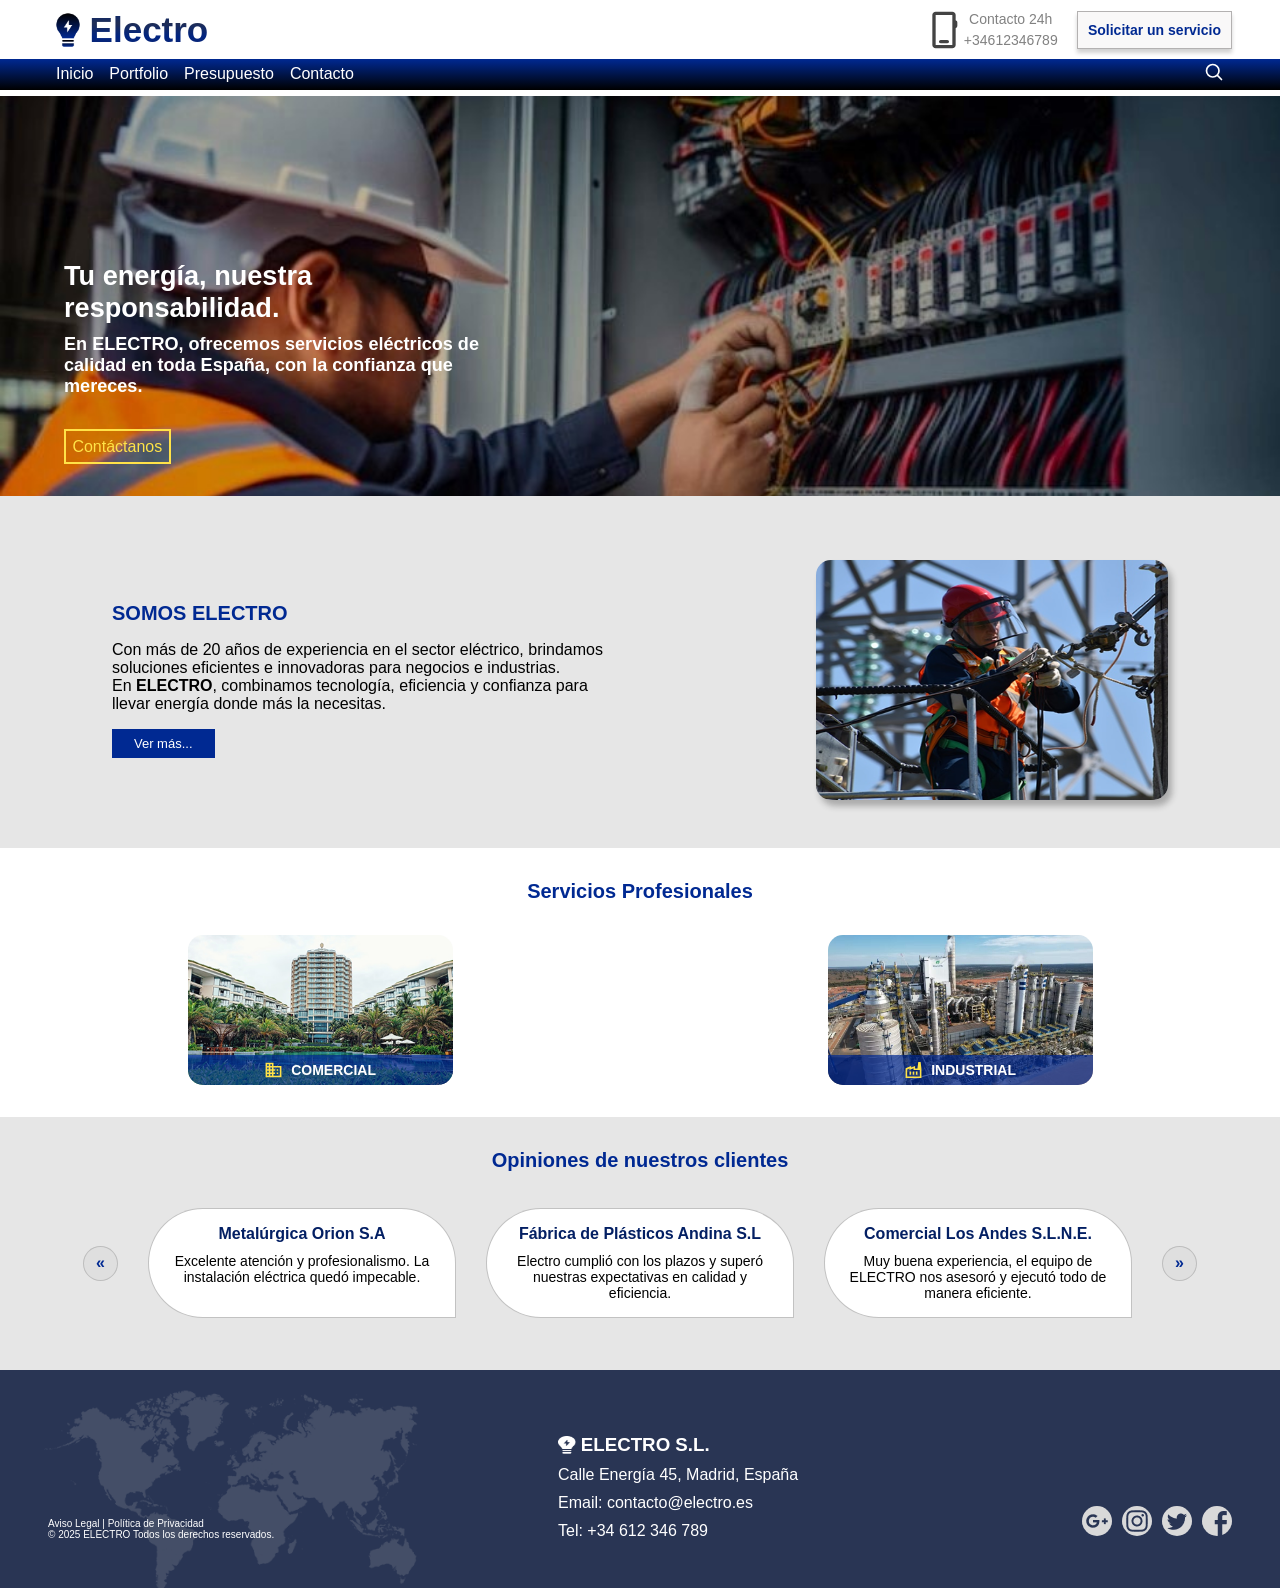
<file: index.html>
<!DOCTYPE html>
<html lang="es">

<head>
  <meta charset="UTF-8">
  <meta name="viewport" content="width=device-width, initial-scale=1.0">
  <meta name="author" content="Wislla">
  <meta name="robots" content="index, follow">
  <link rel="icon" href="./assents/icon/healthicons_electricity.png" type="image/png">
  <link rel="stylesheet" href="./css/styles.css">
  <title>Electro</title>
</head>


<body>
  <!-- ENCABEZADO -->
  <header class="encabezado">
    <div class="navbar-principal">
      <div class="navbar-principal__logo">
        <img src="./assents/icon/healthicons_electricity.png" alt="icon logo electro" width="40" height="40">
        <h1>Electro</h1>
      </div>
      <div class="navbar-principal__contacto">
        <div class="telefono-nav">
          <img src="./assents/icon/mobile_3_24dp_434343_FILL0_wght400_GRAD0_opsz24.svg" alt="telefono icon" width="40"
            height="40">
          <div class="telefono-nav__info">
            <p>Contacto 24h</p>
            <p class="telefono-nav__numero">+34612346789</p>
          </div>
        </div>
        <div class="servicio-btn">
          <button class="btn-servicio">Solicitar un servicio</button>
        </div>
      </div>
    </div>

    <!-- NAVEGACIÓN -->
    <nav class="navbar-secundario">
      <div class="navbar-secundario__links">
        <a href="index.html">Inicio</a>
        <a href="./views/galeria.html">Portfolio</a>
        <a href="./views/presupuesto.html">Presupuesto</a>
        <a href="./views/contacto.html">Contacto</a>
      </div>
      <div class="navbar-secundario__busqueda">
        <a href="#">
          <img src="./assents/icon/search-svgrepo-com(2).svg" alt="icon Busca" width="40" height="40"
            class="icono-busqueda"></a>
      </div>
    </nav>
  </header>

  <!-- CONTENIDO PRINCIPAL -->
  <main>
    <!-- SECCIÓN PRINCIPAL -->
    <section class="seccion-principal">
      <div class="overlay-principal">
        <div class="overlay-texto">
          <h2>Tu energía, nuestra responsabilidad.</h2>
          <p>En <strong>ELECTRO</strong>, ofrecemos servicios eléctricos de calidad en toda España, con la confianza que
            mereces.</p>
        </div>
        <div class="overlay-boton">
          <button class="btn-contacto">Contáctanos</button>
        </div>
      </div>
    </section>

    <!-- SECCIÓN QUIÉNES SOMOS -->
    <section class="seccion-quienes-somos">
      <div class="quienes-somos__texto">
        <h2>SOMOS ELECTRO</h2>
        <p>Con más de 20 años de experiencia en el sector eléctrico, brindamos soluciones eficientes e innovadoras para
          negocios e industrias.<br>En <strong>ELECTRO</strong>, combinamos tecnología, eficiencia y confianza para
          llevar energía donde más la necesitas.</p>
        <div class="quienes-somos__boton">
          <button class="btn-vermas">Ver más...</button>
        </div>
      </div>
      <div class="quienes-somos__imagen">
        <img src="./assents/imagen/trabajador.png" alt="electricista en las alturas" width="300" height="300">
      </div>
    </section>

    <!-- SECCIÓN SERVICIOS -->
    <section class="seccion-servicios">
      <h2>Servicios Profesionales</h2>
      <div class="servicios__contenedor">
        <!-- Comercial -->
        <a href="./views/presupuesto.html" class="servicio_comercial">
          <div class="texto-servicio">
            <img src="./assents/icon/domain_24dp_FFE248_FILL0_wght400_GRAD0_opsz24.svg" class="icono"
              alt="Icone Comercial" width="40" height="40">
            <p>COMERCIAL</p>
          </div>
        </a>
        <!-- Industrial -->
        <a href="./views/presupuesto.html" class="servicio_industrial">
          <div class="texto-servicio">
            <img src="./assents/icon/factory_24dp_FFE248_FILL0_wght400_GRAD0_opsz24.svg" class="icono"
              alt="Icone Industrial" width="40" height="40">
            <p>INDUSTRIAL</p>
          </div>
        </a>
      </div>
    </section>

    <!-- SECCIÓN COMENTARIOS -->
    <section class="seccion-comentarios">
      <h2>Opiniones de nuestros clientes</h2>
      <div class="contenido-comentario">
        <button id="prevBtn">&#171;</button>
        <div id="comentariosContainer"></div>
        <button id="nextBtn">&#187;</button>
      </div>
    </section>
  </main>

  <!-- PIE DE PÁGINA -->
  <footer class="pie-pagina">
    <!--Aviso Legal-->
    <div class="footer-container">
      <div class="footer-legal">
        <p><a href="#">Aviso Legal</a> | <a href="#">Política de Privacidad</a> <br> ©
          2025 ELECTRO Todos los derechos reservados.</p>
      </div>

      <!-- Informações da Empresa -->
      <div class="footer-info">
        <div class="pie-pagina__logo">
          <img src="./assents/icon/Group(2).png" alt="icon" width="18" height="18">
          <h3>ELECTRO S.L.</h3>
        </div>
        <p>Calle Energía 45, Madrid, España</p>
        <p>Email: contacto@electro.es</p>
        <p>Tel: +34 612 346 789</p>
      </div>

      <!--Links redes sociales-->
      <div class="footer-redes">
        <a href="#" target="_blank"><img src="./assents/icon/Vector.png" alt="Google"></a>
        <a href="#" target="_blank"><img src="./assents/icon/Vector(1).png" alt="Instagram"></a>
        <a href="#" target="_blank"><img src="./assents/icon/Vector(2).png" alt="Twitter"></a>
        <a href="#" target="_blank"><img src="./assents/icon/Vector(3).png" alt="Facebook"></a>
      </div>
    </div>
  </footer>

  <!--JAVASCRIPT-->
  <script src="./js/script.js"></script>
</body>

</html>
</file>
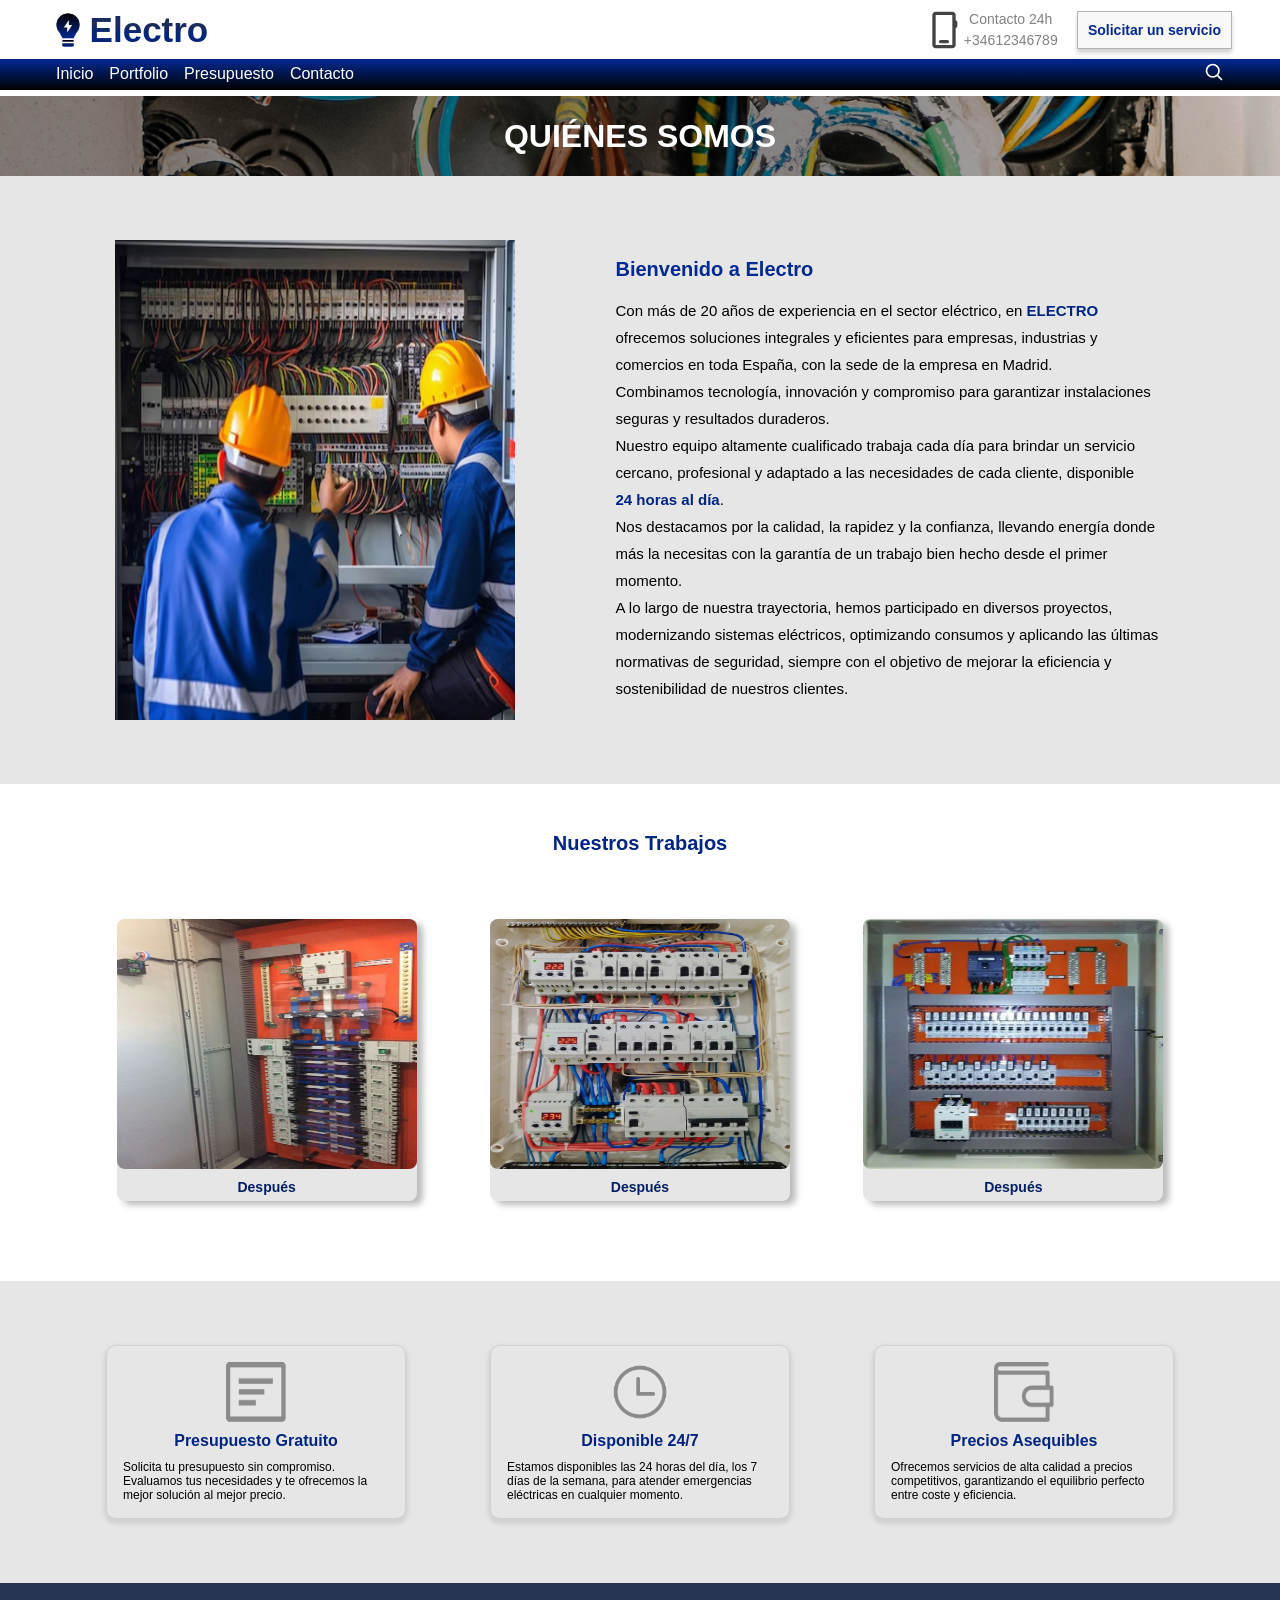
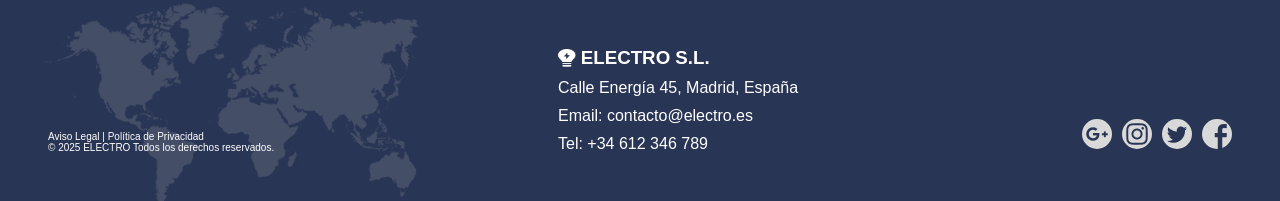
<file: views/galeria.html>
<!DOCTYPE html>
<html lang="es">

<head>
  <meta charset="UTF-8">
  <meta name="viewport" content="width=device-width, initial-scale=1.0">
  <meta name="author" content="Wislla">
  <meta name="robots" content="index, follow">
  <link rel="icon" href="../assents/icon/healthicons_electricity.png" type="image/png">
  <link rel="stylesheet" href="../css/styles.css">
  <title>Galeria</title>

</head>

<body>
  <!-- ENCABEZADO -->
  <header class="encabezado">
    <div class="navbar-principal">
      <div class="navbar-principal__logo">
        <img src="../assents/icon/healthicons_electricity.png" alt="icon logo electro" width="40" height="40">
        <h1>Electro</h1>
      </div>
      <div class="navbar-principal__contacto">
        <div class="telefono-nav">
          <img src="../assents/icon/mobile_3_24dp_434343_FILL0_wght400_GRAD0_opsz24.svg" alt="telefono icon" width="40"
            height="40">
          <div class="telefono-nav__info">
            <p>Contacto 24h</p>
            <p class="telefono-nav__numero">+34612346789</p>
          </div>
        </div>
        <div class="servicio-btn">
          <button class="btn-servicio">Solicitar un servicio</button>
        </div>
      </div>
    </div>

    <!-- NAVEGACIÓN -->
    <nav class="navbar-secundario">
      <div class="navbar-secundario__links">
        <a href="../index.html">Inicio</a>
        <a href="galeria.html">Portfolio</a>
        <a href="presupuesto.html">Presupuesto</a>
        <a href="contacto.html">Contacto</a>
      </div>
      <div class="navbar-secundario__busqueda">
        <a href="#">
          <img src="../assents/icon/search-svgrepo-com(2).svg" alt="icon Busca" width="40" height="40"
            class="icono-busqueda"></a>
      </div>
    </nav>
  </header>

  <!-- CONTENIDO PRINCIPAL -->
  <main>
    <!--SECCION SOBRE LA EMPRESA-->
    <section class="seccion_sobreNosotros">
      <div class="titulo_sobreNosotros">
        <h2>QUIÉNES SOMOS</h2>
      </div>
      <div class="contenido_sobreNosotros">
        <img src="../assents/imagen/imgElectro.jpeg" alt="trabajadores electricistas" width="600" height="680">
        <div class="texto_SobreNostros">
          <h2>Bienvenido a Electro</h2>
          <p>
            Con más de 20 años de experiencia en el sector eléctrico, en <strong class="resaltado">ELECTRO</strong>
            ofrecemos soluciones
            integrales y eficientes para empresas, industrias y comercios en toda España, con la sede de la empresa en
            Madrid.<br>
            Combinamos tecnología, innovación y compromiso para garantizar instalaciones seguras y resultados
            duraderos.<br>
            Nuestro equipo altamente cualificado trabaja cada día para brindar un servicio cercano, profesional y
            adaptado a las necesidades de cada cliente, disponible <br> <strong class="resaltado">24 horas al
              día</strong>.<br>
            Nos destacamos por la calidad, la rapidez y la confianza, llevando energía donde más la necesitas con la
            garantía de un trabajo bien hecho desde el primer momento.<br>
            A lo largo de nuestra trayectoria, hemos participado en diversos proyectos, modernizando sistemas
            eléctricos, optimizando consumos y aplicando las últimas normativas de seguridad, siempre con el objetivo de
            mejorar la eficiencia y sostenibilidad de nuestros clientes.
          </p>
        </div>
      </div>
    </section>
    <!--SECCION GALERIA: con jquery -->
    <section class="galeria-principal">
      <div>
        <h2>Nuestros Trabajos</h2>
      </div>
      <div class="galeria_trabajo">
        <div class="item-galeria" data-antes="../assents/imagen/img2.jpeg" data-despues="../assents/imagen/img1.jpeg">
          <img src="../assents/imagen/img1.jpeg" alt="Industrial: Resultado" width="300" height="200">
          <p class="estado-imagen">Después</p>
        </div>

        <div class="item-galeria" data-antes="../assents/imagen/img3.jpeg" data-despues="../assents/imagen/img4.jpeg">
          <img src="../assents/imagen/img4.jpeg" alt="Comercial: Resultado" width="300" height="200">
          <p class="estado-imagen">Después</p>
        </div>

        <div class="item-galeria" data-antes="../assents/imagen/img5.jpeg" data-despues="../assents/imagen/img6.jpeg">
          <img src="../assents/imagen/img6.jpeg" alt="Comercial: Resultado" width="300" height="200">
          <p class="estado-imagen">Después</p>
        </div>
      </div>
    </section>
    <!-- SECCIÓN BENEFICIOS -->
    <section class="seccion_beneficios">
      <div class="beneficio">
        <img src="../assents/icon/icon001.png" alt="icono de mensaje" width="60" height="60">
        <h3>Presupuesto Gratuito</h3>
        <p>Solicita tu presupuesto sin compromiso.<br> Evaluamos tus necesidades y te ofrecemos la mejor solución al
          mejor
          precio.</p>
      </div>
      <div class="beneficio">
        <img src="../assents/icon/icon002.png" alt="ícono de reloj" width="60" height="60">
        <h3>Disponible 24/7</h3>
        <p>Estamos disponibles las 24 horas del día, los 7 días de la semana, para atender emergencias eléctricas en
          cualquier momento.</p>
      </div>
      <div class="beneficio">
        <img src="../assents/icon/icon003.png" alt="icono de cartera" width="60" height="60">
        <h3>Precios Asequibles</h3>
        <p>Ofrecemos servicios de alta calidad a precios competitivos, garantizando el equilibrio perfecto entre coste y
          eficiencia.</p>
      </div>
    </section>
  </main>
  <!-- PIE DE PÁGINA -->
  <footer class="pie-pagina">
    <!--Aviso Legal-->
    <div class="footer-container">
      <div class="footer-legal">
        <p><a href="#">Aviso Legal</a> | <a href="#">Política de Privacidad</a> <br> ©
          2025 ELECTRO Todos los derechos reservados.</p>
      </div>

      <!-- Informações da Empresa -->
      <div class="footer-info">
        <div class="pie-pagina__logo">
          <img src="../assents/icon/Group(2).png" alt="icon" width="18" height="18">
          <h3>ELECTRO S.L.</h3>
        </div>
        <p>Calle Energía 45, Madrid, España</p>
        <p>Email: contacto@electro.es</p>
        <p>Tel: +34 612 346 789</p>
      </div>

      <!--Links redes sociales-->
      <div class="footer-redes">
        <a href="#" target="_blank"><img src="../assents/icon/Vector.png" alt="Google"></a>
        <a href="#" target="_blank"><img src="../assents/icon/Vector(1).png" alt="Instagram"></a>
        <a href="#" target="_blank"><img src="../assents/icon/Vector(2).png" alt="Twitter"></a>
        <a href="#" target="_blank"><img src="../assents/icon/Vector(3).png" alt="Facebook"></a>
      </div>
    </div>
  </footer>

  <!--JAVASCRIPT: jQuery (base), funciones generales y galería -->
  <script src="https://code.jquery.com/jquery-3.6.0.min.js"></script>
  <script src="../js/script.js"></script>
  <script src="../js/scriptGaleria.js"></script>
</body>

</html>
</file>
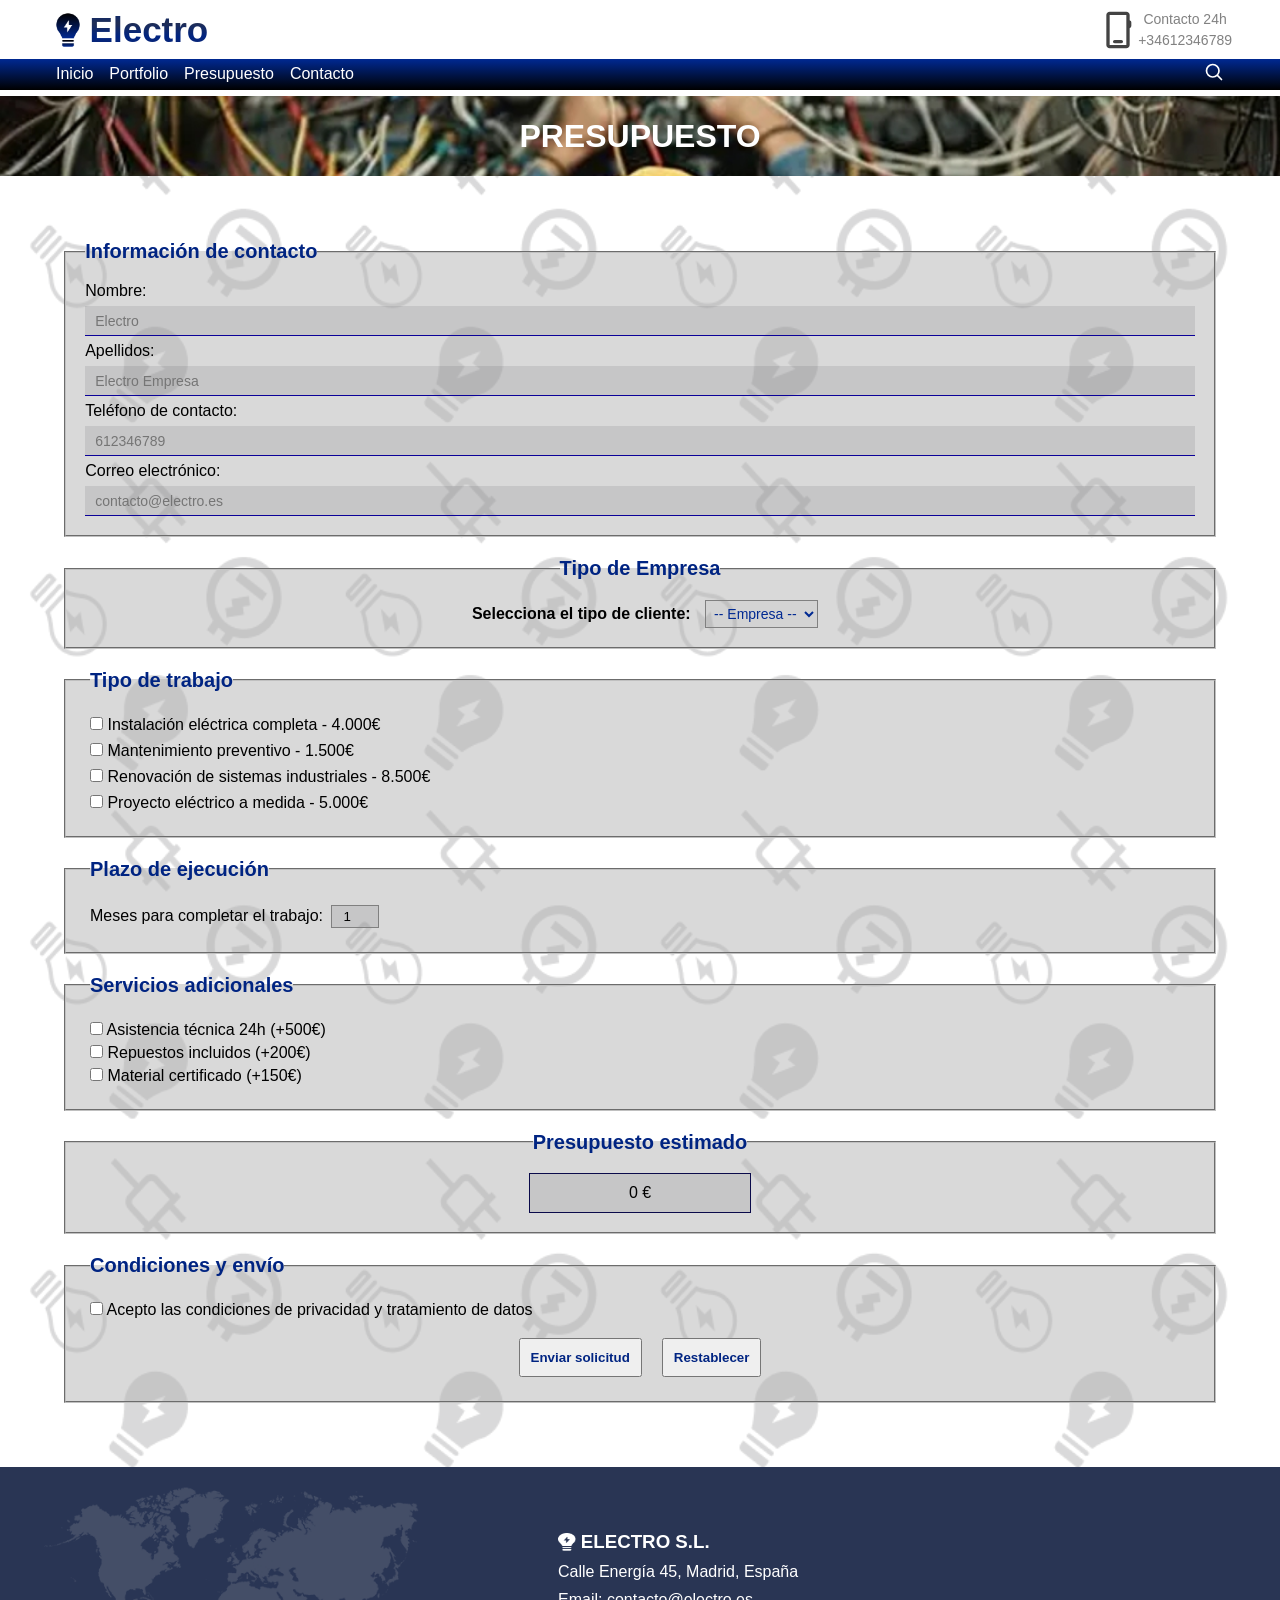
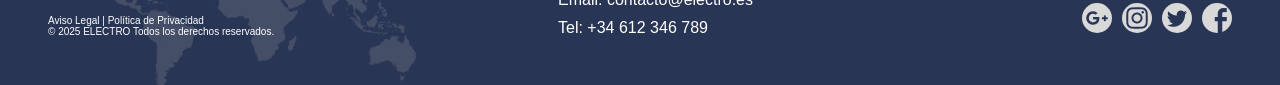
<file: views/presupuesto.html>
<!DOCTYPE html>
<html lang="es">

<head>
  <meta charset="UTF-8">
  <meta name="viewport" content="width=device-width, initial-scale=1.0">
  <meta name="author" content="Wislla">
  <meta name="robots" content="index, follow">
  <link rel="icon" href="../assents/icon/healthicons_electricity.png" type="image/png">
  <link rel="stylesheet" href="../css/styles.css">
  <title>Presupuesto</title>
</head>

<body>
  <!-- ENCABEZADO -->
  <header class="encabezado">
    <div class="navbar-principal">
      <div class="navbar-principal__logo">
        <img src="../assents/icon/healthicons_electricity.png" alt="icon logo electro" width="40" height="40">
        <h1>Electro</h1>
      </div>
      <div class="navbar-principal__contacto">
        <div class="telefono-nav">
          <img src="../assents/icon/mobile_3_24dp_434343_FILL0_wght400_GRAD0_opsz24.svg" alt="telefono icon" width="40"
            height="40">
          <div class="telefono-nav__info">
            <p>Contacto 24h</p>
            <p class="telefono-nav__numero">+34612346789</p>
          </div>
        </div>
      </div>
    </div>

    <!-- NAVEGACIÓN -->
    <nav class="navbar-secundario">
      <div class="navbar-secundario__links">
        <a href="../index.html">Inicio</a>
        <a href="galeria.html">Portfolio</a>
        <a href="presupuesto.html">Presupuesto</a>
        <a href="contacto.html">Contacto</a>
      </div>
      <div class="navbar-secundario__busqueda">
        <a href="#">
          <img src="../assents/icon/search-svgrepo-com(2).svg" alt="icon Busca" width="40" height="40"
            class="icono-busqueda"></a>
      </div>
    </nav>
  </header>

  <!-- CONTENIDO PRINCIPAL -->
  <main>
    <div id="titulo_presupuesto">
      <h2>PRESUPUESTO</h2>
    </div>
    <form id="formPresupuesto">
      <!-- Información de contacto -->
      <fieldset id="contacto">
        <legend class="titulo">Información de contacto</legend>

        <label for="nombre">Nombre:</label>
        <input type="text" name="nombre" id="nombre" maxlength="15" placeholder="Electro">

        <label for="apellidos">Apellidos:</label>
        <input type="text" name="apellidos" id="apellidos" maxlength="40" placeholder="Electro Empresa">

        <label for="telefono">Teléfono de contacto:</label>
        <input type="tel" name="telefono" id="telefono" maxlength="9" placeholder="612346789">

        <label for="email">Correo electrónico:</label>
        <input type="email" name="email" id="email" placeholder="contacto@electro.es">

      </fieldset>

      <!--  Tipo de cliente -->
      <fieldset id="tipoEmpresa">
        <legend class="titulo">Tipo de Empresa</legend>

        <label for="tipoCliente">Selecciona el tipo de cliente:</label>
        <select id="tipoCliente" required>
          <option value="">-- Empresa --</option>
          <option value="comercial">Comercial</option>
          <option value="industrial">Industrial</option>
        </select>
      </fieldset>

      <!-- Productos -->
      <fieldset id="tipoTrabajo">
        <legend class="titulo">Tipo de trabajo</legend>
        <label><input type="checkbox" class="producto" value="4000"> Instalación eléctrica completa - 4.000€</label>
        <label><input type="checkbox" class="producto" value="1500"> Mantenimiento preventivo - 1.500€</label>
        <label><input type="checkbox" class="producto" value="8500"> Renovación de sistemas industriales -
          8.500€</label>
        <label><input type="checkbox" class="producto" value="5000"> Proyecto eléctrico a medida - 5.000€</label>
      </fieldset>

      <!--  Plazo -->
      <fieldset id="tipoPlazo">
        <legend class="titulo">Plazo de ejecución</legend>

        <label for="plazo">Meses para completar el trabajo:</label>
        <input type="number" id="plazo" min="1" max="24" value="1" required>
      </fieldset>

      <!--  Extras -->
      <fieldset id="tipoExtras">
        <legend class="titulo">Servicios adicionales</legend>

        <label><input type="checkbox" class="extra" value="500"> Asistencia técnica 24h (+500€)</label>
        <label><input type="checkbox" class="extra" value="200"> Repuestos incluidos (+200€)</label>
        <label><input type="checkbox" class="extra" value="150"> Material certificado (+150€)</label>
      </fieldset>

      <!-- Presupuesto -->
      <fieldset id="presupuesto">
        <legend class="titulo">Presupuesto estimado</legend>

        <input type="text" id="total" value="0 €" readonly>
      </fieldset>

      <!-- Condiciones y envío -->
      <fieldset id="condicionesYenvio">
        <legend class="titulo">Condiciones y envío</legend>

        <label>
          <input type="checkbox" id="condiciones" required>
          Acepto las condiciones de privacidad y tratamiento de datos
        </label>

        <div class="botones">
          <button type="submit">Enviar solicitud</button>
          <button type="reset">Restablecer</button>
        </div>
      </fieldset>

    </form>

  </main>
  <!-- PIE DE PÁGINA -->
  <footer class="pie-pagina">

    <!--Aviso Legal-->
    <div class="footer-container">
      <div class="footer-legal">
        <p><a href="#">Aviso Legal</a> | <a href="#">Política de Privacidad</a> <br> ©
          2025 ELECTRO Todos los derechos reservados.</p>
      </div>

      <!-- Informações da Empresa -->
      <div class="footer-info">
        <div class="pie-pagina__logo">
          <img src="../assents/icon/Group(2).png" alt="icon" width="18" height="18">
          <h3>ELECTRO S.L.</h3>
        </div>
        <p>Calle Energía 45, Madrid, España</p>
        <p>Email: contacto@electro.es</p>
        <p>Tel: +34 612 346 789</p>
      </div>

      <!--Links redes sociales-->
      <div class="footer-redes">
        <a href="#" target="_blank"><img src="../assents/icon/Vector.png" alt="Google"></a>
        <a href="#" target="_blank"><img src="../assents/icon/Vector(1).png" alt="Instagram"></a>
        <a href="#" target="_blank"><img src="../assents/icon/Vector(2).png" alt="Twitter"></a>
        <a href="#" target="_blank"><img src="../assents/icon/Vector(3).png" alt="Facebook"></a>
      </div>
    </div>
  </footer>

  <!--JAVASCRIPT-->
  <script src="../js/scriptPresupuesto.js"></script>
</body>

</html>
</file>
<file: css/styles.css>
* {
  margin: 0;
  padding: 0;
  box-sizing: border-box;
}

body {
  height: 100vh;
  font-family: 'Segoe UI', Tahoma, Geneva, Verdana, sans-serif;
}


/* ENCABEZADO */
.encabezado {
  position: fixed;
  background-color: #fff;
  width: 100%;
  z-index: 1000;
}

.navbar-principal {
  display: flex;
  flex-direction: row;
  align-items: center;
  justify-content: space-between;
  background-color: rgba(255, 255, 255, 0.792);
  padding: .6rem 3rem .6rem;
}

.navbar-principal__logo {
  display: flex;
  align-items: center;
  gap: .1rem;
}

.navbar-principal__logo h1 {
  font-size: 2.1875rem;
  font-weight: bold;
  background: linear-gradient(to top, #14286a, #002482, #202e56, #062572);
  -webkit-background-clip: text;
  background-clip: text;
  -webkit-text-fill-color: transparent;
  color: transparent;
}

.navbar-principal__contacto {
  display: flex;
  flex-direction: row;
  align-items: center;
  gap: 1.205rem;
}

/*Telefono 24h*/
.telefono-nav {
  display: flex;
  flex-direction: row;
  align-items: center;
}

.telefono-nav__info {
  display: flex;
  flex-direction: column;
  align-items: center;
  gap: .30rem;
  font-size: .8125rem;

}

.telefono-nav__info p {
  color: #383737a1;
  font-size: 14px;
  font-weight: 500;

}


.telefono-nav__numero {
  color: #002992;
  font-weight: 500;
}



.btn-servicio {
  border: 1px solid rgb(179, 177, 177);
  background-color: rgba(243, 240, 240, 0.475);
  text-decoration: none;
  color: #002992;
  font-weight: 600;
  font-size: .875rem;
  padding: .625rem;
  transition: all 0.1s ease;
  box-shadow: 0 4px 4px rgba(32, 32, 32, 0.2)
}

.btn-servicio:hover {
  background-color: #002992;
  color: white;
  box-shadow: 0 8px 16px rgba(0, 0, 0, 0.3);
  cursor: pointer;
}

/*NAV SECUNDARIO*/
.navbar-secundario {
  display: flex;
  flex-direction: row;
  justify-content: space-between;
  align-items: center;
  padding: 0.2rem 3.5rem 0.2rem;
  background: linear-gradient(to bottom, #002992, #000000);
}

.navbar-secundario__links {
  display: flex;
  gap: 1rem;
  align-items: center;
}

.navbar-secundario__links a {
  text-decoration: none;
  color: white;
  transition: all 0.1s ease;
}

.navbar-secundario__links a:hover {
  transform: scale(1.05);
  color: rgb(255, 255, 255);
}

.navbar-secundario__busqueda {
  display: flex;
  flex-direction: row;
}

.icono-busqueda {
  width: 1.25rem;
  height: 1.25rem;
  transition: all 0.1s ease;
}

.icono-busqueda:hover {
  transform: scale(1.05);
}


/* INDEX.HTML */
/*CONTENIDO PRINCIPAL*/
main {
  padding-top: 6rem;
}

/*Section Principal*/
.seccion-principal {
  background-image: url(../assents/imagen/HeroImage1.jpeg);
  background-size: cover;
  background-position: top;
  display: flex;
  flex-direction: row;
  justify-content: flex-start;
  align-items: flex-end;
  padding: 3rem 4rem 2rem;
  min-height: 25rem;
}

.overlay-principal {
  display: flex;
  flex-direction: column;
  justify-content: center;
  align-items: baseline;
  gap: 2rem;
}

.overlay-texto {
  display: flex;
  flex-direction: column;
  align-items: baseline;
  color: rgb(255, 255, 255);
  gap: .625rem;
  font-size: 1.13rem;
  font-weight: 700;
  max-width: 29rem;
}

.overlay-boton {
  display: flex;
  flex-direction: row;
  gap: 4rem;
}

.btn-contacto {
  color: #FFE248;
  background: transparent;
  border: #FFE248 2px solid;
  padding: 0.4rem;
  font-size: 1rem;
  font-weight: 500;
  text-align: center;
  transition: all 0.1s ease;
}

.btn-contacto:hover {
  background-color: #655817b0;
  color: white;
  cursor: pointer;
}



/*Section Secundario*/

.seccion-quienes-somos {
  background-color: #8b8b8b36;
  display: flex;
  flex-direction: row;
  align-items: center;
  justify-content: space-between;
  padding: 4rem 7rem 3rem;
}

.quienes-somos__texto {
  max-width: 31rem;
  display: flex;
  flex-direction: column;
  align-items: baseline;
  gap: 1rem;
}

.quienes-somos__texto h2 {
  color: #002992;
  font-size: 1.25rem;
  font-weight: 700;
}

.quienes-somos__texto p {
  color: #000000;
  font-size: 1rem;
}

.btn-vermas {
  text-decoration: none;
  color: #fff;
  font-size: .8125rem;
  background-color: #002992;
  border: .125rem solid transparent;
  padding: .3125rem 1.25rem .3125rem;
}


.btn-vermas:hover {
  border: .125rem #002992 solid;
  font-weight: 600;
  color: #000000;
  background: none;
  cursor: pointer;
}

.quienes-somos__imagen {
  display: flex;
}

.quienes-somos__imagen img {
  width: 22rem;
  height: 15rem;
  border-radius: 15px;
  box-shadow: 4px 6px 6px rgba(32, 32, 32, 0.3)
}


/*Section servicio*/

.seccion-servicios {
  background-color: #fff;
  display: flex;
  flex-direction: column;
  padding: 2rem 0rem 2rem;

}

.seccion-servicios h2 {
  text-align: center;
  color: #002992;
  font-size: 1.25rem;
  font-weight: bold;
}

.servicios__contenedor {
  display: flex;
  flex-direction: row;
  align-items: center;
  justify-content: space-around;
  padding-top: 2rem;
}

.servicios__contenedor .servicio_comercial {
  background-image: url(../assents/imagen/Rectangle2\(2\).png);
  background-size: cover;
  background-position: center;
  width: 265px;
  height: 150px;
  border-radius: .9375rem;
  display: flex;
  flex-direction: column;
  justify-content: flex-end;
}

.servicios__contenedor .servicio_industrial {
  background-image: url(../assents/imagen/image-13-4.jpg);
  background-size: cover;
  background-position: center;
  width: 265px;
  height: 150px;
  border-radius: .9375rem;
  display: flex;
  flex-direction: column;
  justify-content: flex-end;
}

.servicios__contenedor .icono {
  width: 1.2rem;
  height: 1.6rem;
}

.servicios__contenedor a {
  text-decoration: none;
  font-size: .875rem;
  font-weight: 600;
}

.texto-servicio {
  background-color: #002992b2;
  border-bottom-left-radius: .9375rem;
  border-bottom-right-radius: .9375rem;
  color: white;
  display: flex;
  flex-direction: row;
  justify-content: center;
  align-items: center;
  gap: .50rem;
  padding: 2px 0px 2px;
}

/* Section Comentario */
.seccion-comentarios {
  background-color: #8b8b8b36;
  width: 100%;
  height: auto;
  display: flex;
  flex-direction: column;
  align-items: center;

  padding: 2rem 0rem 2rem;
}

.seccion-comentarios h2 {
  text-align: center;
  color: #002992;
  font-size: 1.25rem;
  font-weight: bold;
  padding-bottom: 1rem;
}

#comentariosContainer {
  display: flex;
  flex-direction: row;
  max-width: 80%;
  gap: 1.875rem;
  padding: 1.25rem;
}

.card {
  border: 1px solid rgba(78, 78, 78, 0.347);
  background-color: #fff;
  border-top-left-radius: 3.75rem;
  border-bottom-left-radius: 3.75rem;
  border-top-right-radius: 3.75rem;
  padding: 1rem;
  width: 50%;

}

.card h3 {
  color: #031f63;
  text-align: center;
  font-size: 1rem;
}

.card p {
  text-align: center;
  margin-top: .625rem;
  color: #000000;
  font-size: .875rem;
}

.contenido-comentario {
  display: flex;
  flex-direction: row;
  justify-content: center;
  gap: .625rem;
  width: 100%;
  align-items: center;

}

#prevBtn,
#nextBtn {
  background-color: #96959513;
  border: none;
  border-radius: 100%;
  width: 35px;
  height: 35px;
  display: flex;
  align-items: center;
  justify-content: center;
  border: 1px solid rgba(61, 60, 60, 0.215);
  color: #002992;
  font-size: 1rem;
  font-weight: bold;
  cursor: pointer;

}

/*PIE PAGINA*/
.pie-pagina {
  background-image: url(../assents/imagen/Footer.png);
  background-position: right;
  background-size: cover;
  width: 100%;
  display: flex;
  flex-direction: column;
}

.footer-container {
  display: flex;
  align-items: flex-end;
  padding: 4rem 3rem 3rem;
  justify-content: space-between;

}

.footer-info {
  display: flex;
  flex-direction: column;
  align-items: baseline;
  gap: .625rem;
}

.pie-pagina__logo {
  display: flex;
  flex-direction: row;
  align-items: center;
  gap: .3rem;
}

.pie-pagina__logo h3,
p {
  color: white;
}

.footer-legal {
  display: flex;
  flex-direction: column;
  justify-content: baseline;
  font-size: .625rem;
}


.footer-legal a {
  color: #fff;
  text-decoration: none;
}

.footer-redes {
  display: flex;
  flex-direction: row;
  gap: 10px;
}

.footer-redes img {
  border-radius: 1.875rem;
}


/* GALERIA.HTML */

/*SECCION MAS INFORMACION SOBRE LA EMPRESA*/

.seccion_sobreNosotros {
  background-color: #8b8b8b36;
}

.titulo_sobreNosotros {
  background-image: url(../assents/imagen/imgsobreNosotros.png);
  background-size: cover;
  background-position: center;
  height: 5rem;
  display: flex;
  align-items: center;
  justify-content: center;
}

.titulo_sobreNosotros h2 {
  color: #fff;
  font-size: 2rem;
}

.contenido_sobreNosotros {
  display: flex;
  flex-direction: row;
  align-items: center;
  justify-content: space-around;
  padding: 4rem;
}

.contenido_sobreNosotros img {
  width: 25rem;
  height: 30rem;
}

.texto_SobreNostros p {
  color: #000000;
  line-height: 1.8;
  max-width: 34.375rem;
  font-size: .9375rem;
}

.texto_SobreNostros h2 {
  color: #002992;
  padding-bottom: 1rem;
  font-size: 1.25rem;
}

.texto_SobreNostros .resaltado {
  color: #002482;
}


/* SECCION GALERIA */

.galeria-principal {
  display: flex;
  flex-direction: column;
  padding: 3rem;
}

.galeria-principal h2 {
  text-align: center;
  font-size: 1.25rem;
  color: #002482;
  padding-bottom: 2rem;

}

.galeria_trabajo {
  display: flex;
  flex-direction: row;
  align-items: center;
  justify-content: space-around;
  padding: 2rem;
}

.item-galeria {
  box-shadow: 6px 4px 6px rgba(32, 32, 32, 0.3);
  background-color: #8b8b8b36;
  border-radius: .500rem;
}

.galeria_trabajo img {
  width: 18.75rem;
  height: 15.625rem;
  border-radius: .500rem;
  transition: 0.4s ease;
}

.galeria_trabajo p {
  color: #031f63;
  transition: 0.4s ease;
  text-align: center;
  font-weight: bold;
  font-size: .875rem;
  padding: .375rem;
}

/*SECCION BENEFICIOS*/

.seccion_beneficios {
  background-color: #8b8b8b36;
  display: flex;
  flex-direction: row;
  justify-content: space-around;
  padding: 4rem;
}

.beneficio {
  border: 1px solid rgba(128, 128, 128, 0.208);
  box-shadow: 0px 3px 4px 2px rgba(32, 32, 32, 0.1);
  border-radius: .625rem;
  max-width: 18.75rem;
  display: flex;
  align-items: center;
  flex-direction: column;
  gap: .625rem;
  padding: 1rem;
}

.beneficio h3 {
  color: #002482;
  font-size: 16px;
}

.beneficio p {
  color: #000000;
  font-size: 12px;
}


/*PRESUPUESTO.HTML*/

#titulo_presupuesto {
  background-image: url(../assents/imagen/presupestoimg.jpeg);
  background-size: cover;
  background-position: center;
  height: 5rem;
  display: flex;
  align-items: center;
  justify-content: center;
}

#titulo_presupuesto h2 {
  color: #fff;
  font-size: 2rem;
}

#formPresupuesto {
  display: flex;
  flex-direction: column;
  padding: 4rem;
  gap: 20px;
  background-image: url(../assents/imagen/Vector00.png);
  background-position: center;
  background-repeat: no-repeat;
  background-size: cover;
}

/*Informacion Contacto*/
.titulo {
  font-size: 1.25rem;
  color: #002482;
  font-weight: 600;
}

#contacto {
  background-color: rgba(177, 177, 177, 0.486);
  display: flex;
  flex-direction: column;
  gap: .375rem;
  padding: 1.2rem;


}

#contacto label {
  font-weight: 500;
  font-size: 1rem;
}

#contacto input {
  height: 1.875rem;
  border: none;
  background-color: #36373b1e;
  border-bottom: .0625rem solid rgb(11, 1, 152);
  font-size: .875rem;
  outline: none;
  padding: .625rem;
}

/*Tipo de Empresa*/

#tipoEmpresa {
  background-color: rgba(177, 177, 177, 0.486);
  padding: 1.2rem;
  text-align: center;
}

#tipoCliente {
  background-color: #4545450a;
  border: .0625rem solid grey;
  padding: .25rem;
  font-size: .875rem;
  outline: none;
  color: #002992;
  font-weight: 500;
}

#tipoEmpresa label {
  font-size: 1rem;
  padding: .625rem;
  font-weight: 600;
}

/*Tipo de trabajo*/
#tipoTrabajo {
  background-color: rgba(177, 177, 177, 0.486);
  display: flex;
  flex-direction: column;
  gap: .5rem;
  padding: 1.5rem;
  font-weight: 500;
}

/* Plazo*/
#tipoPlazo {
  background-color: rgba(177, 177, 177, 0.486);
  padding: 1.5rem;
}

#tipoPlazo input {
  background-color: #36373b1e;
  text-align: center;
  border: .0625rem solid gray;
  padding: .1875rem;
  outline: none;
}

#tipoPlazo label {
  font-size: 1rem;
  padding-right: .2rem;
  font-weight: 500;

}

/*Servicios Adicionales*/

#tipoExtras {
  background-color: rgba(177, 177, 177, 0.486);
  display: flex;
  flex-direction: column;
  padding: 1.5rem;
  gap: .3125rem;
  font-weight: 500;
}

#presupuesto {
  background-color: rgba(177, 177, 177, 0.486);
  padding: 1.2rem;
  text-align: center;
}

#presupuesto input {
  background-color: #36373b1e;
  outline: none;
  border: .0625rem solid rgb(10, 10, 74);
  padding: .625rem;
  text-align: center;
  font-size: 1rem;
}


/*Condicones y Envio*/

#condicionesYenvio {
  background-color: rgba(177, 177, 177, 0.486);
  padding: 1.5rem;
  display: flex;
  flex-direction: column;
  gap: 1.2rem;
  font-weight: 500;

}

.botones {
  display: flex;
  flex-direction: row;
  gap: 1.25rem;
  align-items: center;
  justify-content: center;
}

.botones button {
  padding: .625rem;
  color: #002482;
  font-weight: bold;
}


/*CONTACTO.HTML*/


#titulo_contacto {
  background-image: url(../assents/imagen/contactoimg.jpeg);
  background-size: cover;
  background-position: center;
  height: 5rem;
  display: flex;
  align-items: center;
  justify-content: center;
}

#titulo_contacto h2 {
  color: #fff;
  font-size: 2rem;
}

.globalContacto {
  display: flex;
  flex-direction: row;
}

/*INFORMACIÓN DE CONTACTO*/
.contacto {
  display: flex;
  flex-direction: column;
  max-width: 50%;
  gap: 1rem;
  padding: 5rem;
}



#informacionContacto {
  display: flex;
  flex-direction: column;
  gap: 10px;
}

#informacionContacto p {
  color: #000000;
  font-size: 1rem;
}

#informacionContacto h3 {
  color: #002992;
  font-size: 1.5625rem;

}


.contactoNosotros h3 {
  color: #002992;
  font-size: 1.375rem;
  margin-bottom: .3125rem;

}

.contactoNosotros p {
  color: #060606dc;
  font-size: 1rem;
  margin-bottom: .9375rem;
}

/*formulario*/

#formContacto {
  display: flex;
  flex-direction: column;
  gap: .3125rem;
  max-width: 31.25rem;

}

#formContacto input {
  height: 1.875rem;
  outline: none;
  padding: .625rem;
}

#formContacto textarea {
  outline: none;
  padding: .625rem;
}

#contenedor_boton {
  text-align: center;
  margin-top: .625rem;
}

#contenedor_boton button {
  width: 30%;
  height: 1.875rem;
  color: #fff;
  background-color: #21408e;
  border: none;
  cursor: pointer;

}

.localizacion {
  width: 50%;
  display: flex;
  flex-direction: column;
  padding: 5rem;
  gap: .625rem;
}

#empresaLocali h3 {
  color: #002992;
  font-size: 1.5625rem;
}

#empresaLocali p {
  color: #000000;
  margin-top: .625rem;
}

/*MAPA*/
#map {
  position: relative;
  z-index: 1;
  height: 6.25rem;
  margin-top: .625rem;
}

#routeForm {
  display: flex;
  flex-direction: column;
  gap: .625rem;
}

#routeForm label {
  font-size: 1.1rem;
  color: #002992;
  font-weight: 500;
}

#routeForm input {
  padding: .625rem;
  outline: none;
}

#calcularRuta button {
  width: 30%;
  height: 1.875rem;
  color: #fff;
  background-color: #21408e;
  border: none;
  cursor: pointer;
}

#calcularRuta {
  text-align: center;
}

/*leaflet mapa*/
.leaflet-routing-container {
  width: 12.5rem;
  font-size: 0.8rem;
}

.leaflet-routing-container.leaflet-control {
  max-height: 12.5rem;
  overflow-y: auto;
}
</file>
